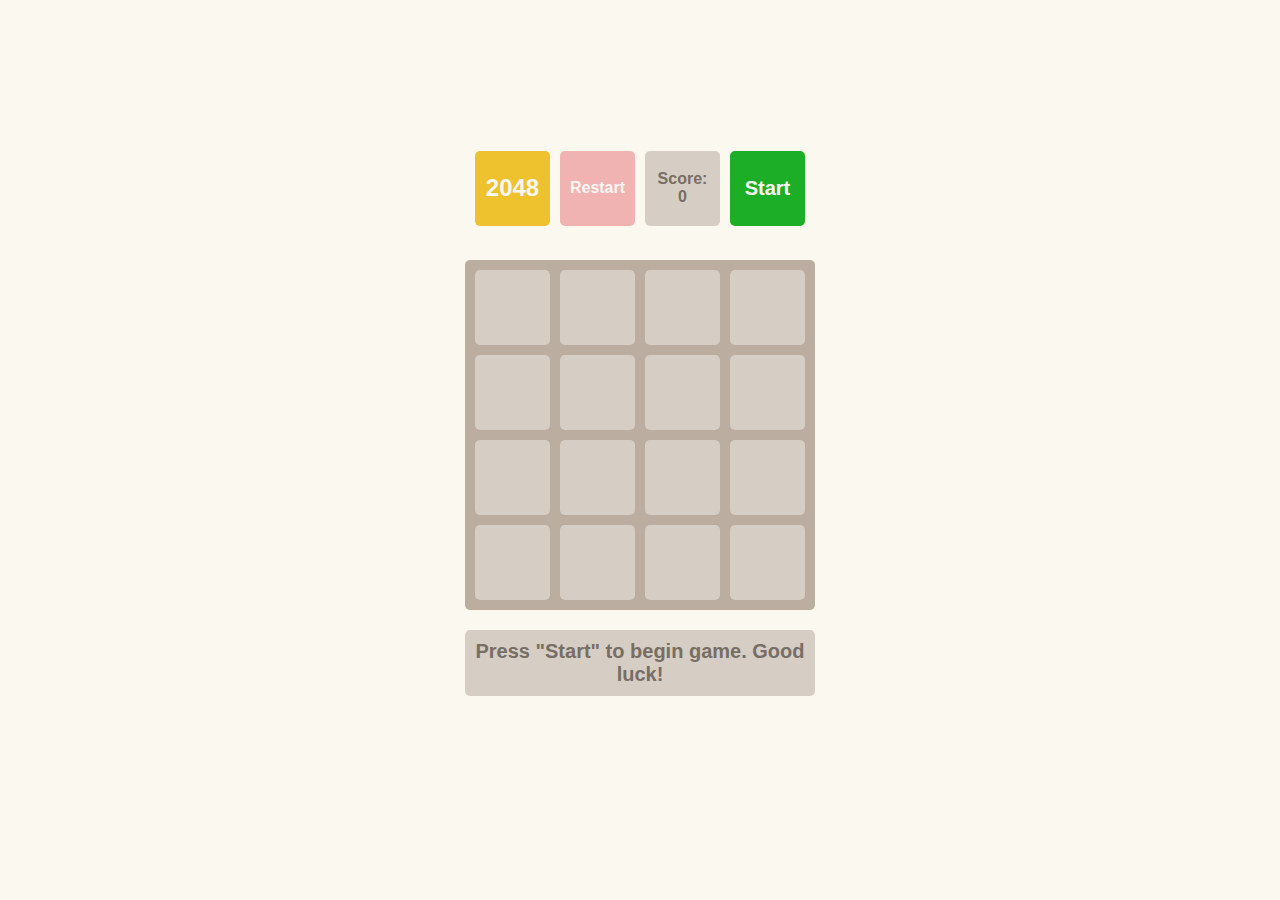
<file: index.html>
<!doctype html><html lang="en"><head><meta charset="utf-8"><meta name="viewport" content="width=device-width, initial-scale=1.0"><title>2048</title><link rel="stylesheet" href="index.9202c5b9.css"></head><body> <div class="container"> <div class="game-header"> <h1>2048</h1> <div class="controls"> <button class="button restart">Restart</button> <p class="info"> Score: <span class="game-score">0</span> </p> <button class="button start">Start</button> </div> </div> <table class="game-field"> <tbody> <tr class="field-row"> <td class="field-cell"></td> <td class="field-cell"></td> <td class="field-cell"></td> <td class="field-cell"></td> </tr> <tr class="field-row"> <td class="field-cell"></td> <td class="field-cell"></td> <td class="field-cell"></td> <td class="field-cell"></td> </tr> <tr class="field-row"> <td class="field-cell"></td> <td class="field-cell"></td> <td class="field-cell"></td> <td class="field-cell"></td> </tr> <tr class="field-row"> <td class="field-cell"></td> <td class="field-cell"></td> <td class="field-cell"></td> <td class="field-cell"></td> </tr> </tbody> </table> <div class="message-container"> <p class="hidden message message-lose">You lose! Restart the game?</p> <p class="hidden message message-win">Winner! Congrats! You did it!</p> <p class="message message-start"> Press "Start" to begin game. Good luck! </p> </div> </div> <script type="module" src="index.ee1bd8b4.js"></script><script src="index.1e9a5a8b.js" nomodule defer></script> </body></html>
</file>
<file: index.9202c5b9.css>
body{background:#fbf8ef;-ms-flex-pack:center;justify-content:center;-ms-flex-align:center;align-items:center;min-height:100vh;margin:0;font-family:sans-serif;font-size:24px;font-weight:900;display:-ms-flexbox;display:flex}.field-cell{color:#776e65;box-sizing:border-box;text-align:center;vertical-align:center;-webkit-user-select:none;-ms-user-select:none;user-select:none;background:#d6cdc4;border-radius:5px;width:75px;height:75px}.field-cell--2{background:#eee4da}.field-cell--4{background:#ede0c8}.field-cell--8{color:#f9f6f2;background:#f2b179}.field-cell--16{color:#f9f6f2;background:#f59563}.field-cell--32{color:#f9f6f2;background:#f67c5f}.field-cell--64{color:#f9f6f2;background:#f65e3b}.field-cell--128{color:#f9f6f2;background:#edcf72}.field-cell--256{color:#f9f6f2;background:#edcc61}.field-cell--512{color:#f9f6f2;background:#edc850}.field-cell--1024{color:#f9f6f2;background:#edc53f}.field-cell--2048{color:#f9f6f2;background:#edc22e}@keyframes merge-pop{0%{transform:scale(1)}50%{transform:scale(1.2)}to{transform:scale(1)}}.game-field{border-spacing:10px;background:#bbada0;border-radius:5px}.game-header{box-sizing:border-box;-ms-flex-pack:justify;justify-content:space-between;width:100%;margin-bottom:24px;padding:10px;display:-ms-flexbox;display:flex}h1{color:#f9f6f2;box-sizing:border-box;background:#edc22e;border-radius:5px;-ms-flex-pack:center;justify-content:center;-ms-flex-align:center;align-items:center;width:75px;height:75px;margin:0;font-size:24px;display:-ms-flexbox;display:flex}.info{color:#776e65;box-sizing:border-box;background:#d6cdc4;border-radius:5px;-ms-flex-direction:column;flex-direction:column;-ms-flex-pack:center;justify-content:center;-ms-flex-align:center;align-items:center;width:75px;height:75px;margin:0;font-size:16px;display:-ms-flexbox;display:flex}.controls{gap:10px;display:-ms-flexbox;display:flex}.button{cursor:pointer;color:#f9f6f2;border:none;border-radius:5px;width:75px;height:75px;font-family:sans-serif;font-size:16px;font-weight:700;transition:background .25s}.start{background:#1dae28;font-size:20px}.start:hover{background:#179921}.restart{background:#f1b2b2}.restart:hover{background:#f87474}.message{box-sizing:border-box;color:#776e65;text-align:center;background:#d6cdc4;border-radius:5px;width:100%;padding:10px;font-size:20px}.hidden{display:none}.container{-ms-flex-direction:column;flex-direction:column;-ms-flex-align:center;align-items:center;width:350px;display:-ms-flexbox;display:flex}.message-win{color:#f9f6f2;background:#edc22e}.message-container{width:100%;height:150px}
/*# sourceMappingURL=index.9202c5b9.css.map */
</file>
